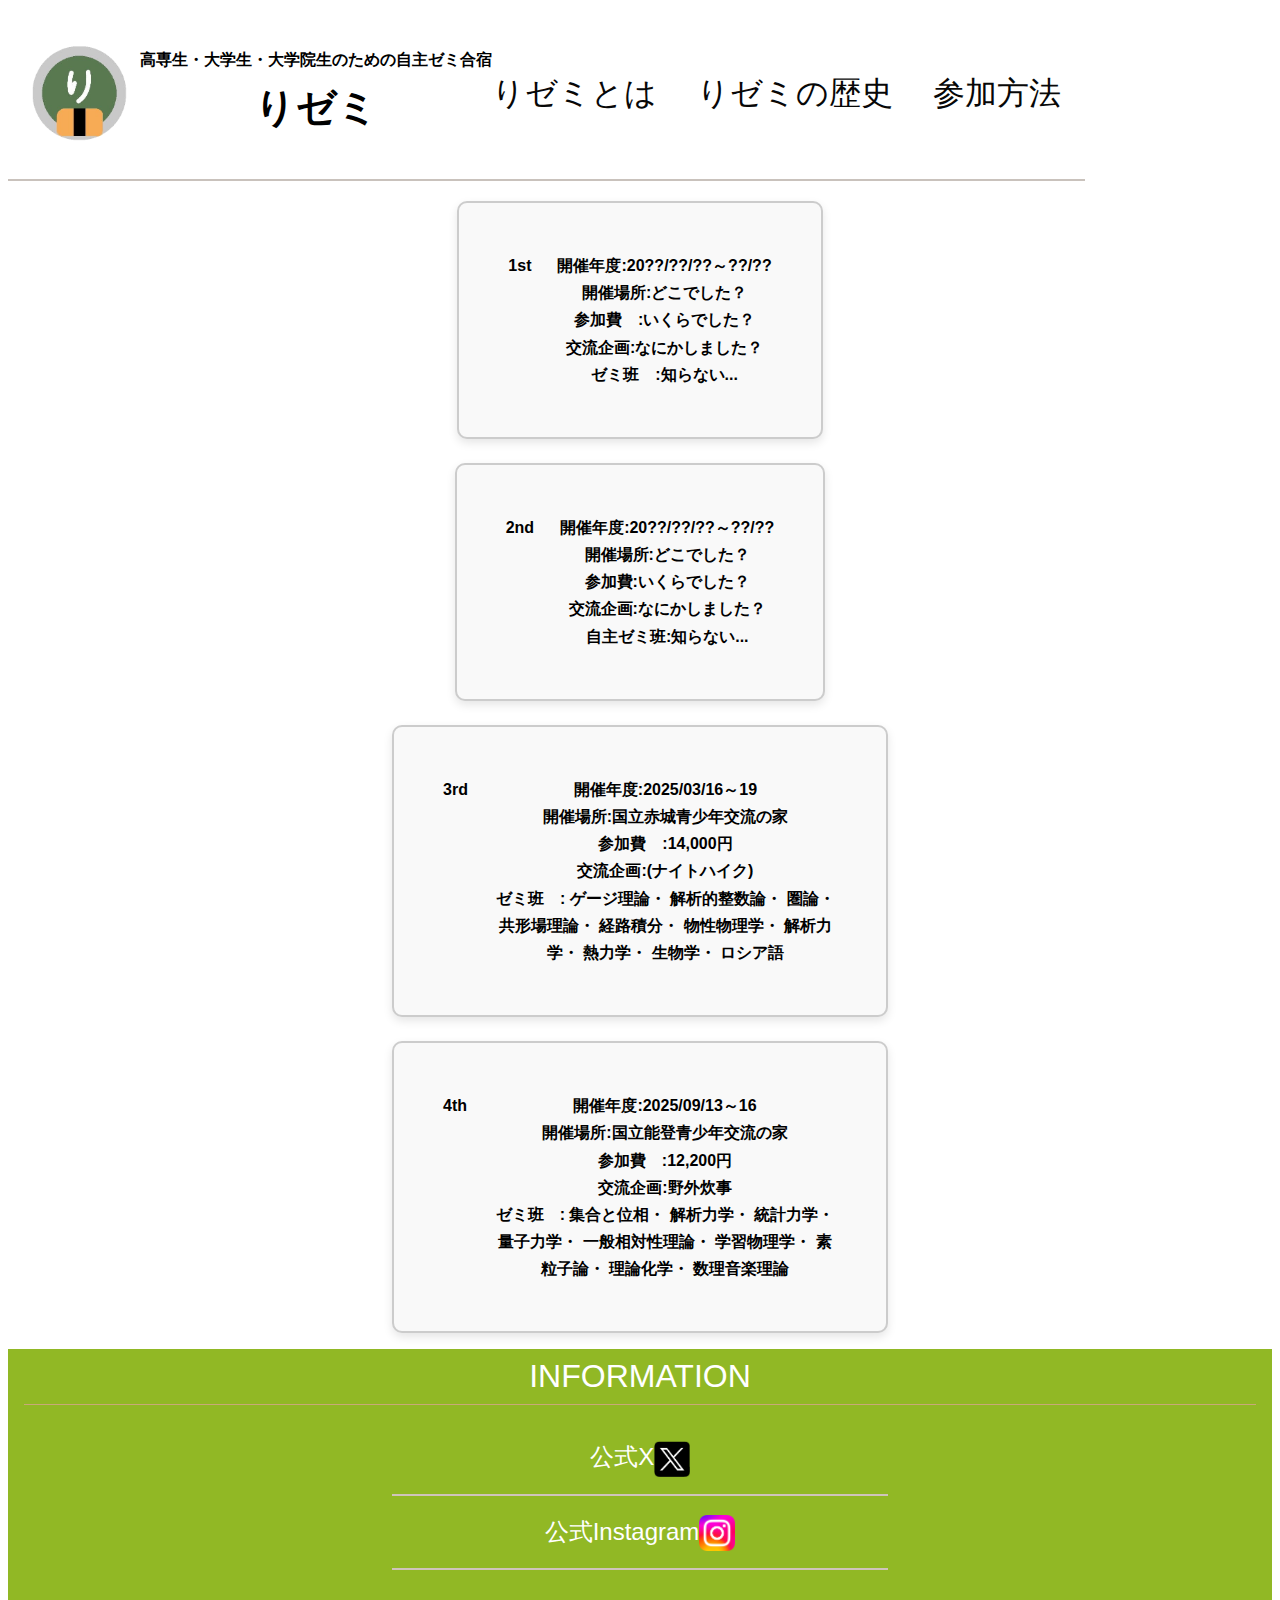
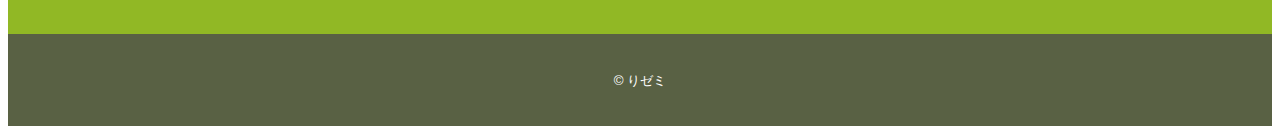
<file: archive.html>
<!DOCTYPE html>
<html lang="ja">
    <head>
        <meta charset="utf-8">
    <!--サイトのタイトル(検索したときに表示されるもの)--> 
        <title>りゼミ</title>
    <!--サイトの概要(検索したときに出る説明文)-->
        <meta name="description" content="高専生・大学生・大学院生のための自主ゼミ合宿">
         <meta name="viewport" content="width=device-width, initial-scale=1">
    <!-- ファビコン -->
        <link rel="icon" type="image/png" href="images\りゼミアイコン.png">

    <!--リセットCSS-->
        <link rel="stylsheet" href="https://unpkg.com/ress/dist/ress.min.css">

    <!-- Googleフォント -->
        <link rel="preconnect" href="https://fonts.googleapis.com">
        <link rel="preconnect" href="https://fonts.gstatic.com" crossorigin>
        <link href="https://fonts.googleapis.com/css2?family=M+PLUS+Rounded+1c:wght@700&display=swap" rel="stylesheet">
    
    <!-- オリジナルCSS -->
        <link rel="stylesheet" href="css/style.css">
    </head>

    <body>
        <header class="page-header wrapper">
            <h1 class="align-center head">
                <a href="index.html"><img class="logo" src="images\りゼミアイコン.png" alt="りゼミ　ホーム">
                    <div class="logo-text">
                        <span class="logo-top">高専生・大学生・大学院生のための自主ゼミ合宿</span>
                        <span class="logo-btm">りゼミ</span>
                    </div>
                    </a>
            </h1>
            <nav>
                <ul class="main-nav">
                        <li><a href="detail.html">りゼミとは</a></li>
                        <li><a href="archive.html">りゼミの歴史</a></li>
                        <li><a href="participate.html">参加方法</a></li>
                </ul>
            </nav>
        </header>

        <section class="about">
            <h3 class="heading-large">りゼミの歴史</h3>
            <p>これまでのりゼミでどこに行って、どのようなゼミをしたのかを記します</p>
        </section>

        <table class="archive" id="archive">
            <tbody>
                <tr>
                    <th>1st</th>
                    <th>開催年度:20??/??/??～??/??<br>
                        開催場所:どこでした？<br>
                        参加費　:いくらでした？<br>
                        交流企画:なにかしました？<br>
                        ゼミ班　:知らない...<br>
                    </th>
                </tr>
            </tbody>

            <tbody>
                <tr>
                    <th>2nd</th>
                    <th>開催年度:20??/??/??～??/??<br>
                        開催場所:どこでした？<br>
                        参加費:いくらでした？<br>
                        交流企画:なにかしました？<br>
                        自主ゼミ班:知らない...<br>
                    </th>
                </tr>
            </tbody>

            <tbody>
                <tr>
                    <th>3rd</th>
                    <th>開催年度:2025/03/16～19<br>
                        開催場所:国立赤城青少年交流の家<br>
                        参加費　:14,000円<br>
                        交流企画:(ナイトハイク)<br>
                        ゼミ班　:
                        ゲージ理論・
                        解析的整数論・
                        圏論・
                        共形場理論・
                        経路積分・
                        物性物理学・
                        解析力学・
                        熱力学・
                        生物学・
                        ロシア語
                    </th>
                </tr>
            </tbody>

            <tbody>
                <tr>
                    <th>4th</th>
                    <th>開催年度:2025/09/13～16<br>
                        開催場所:国立能登青少年交流の家<br>
                        参加費　:12,200円<br>
                        交流企画:野外炊事<br>
                        ゼミ班　:
                        集合と位相・
                        解析力学・
                        統計力学・
                        量子力学・
                        一般相対性理論・
                        学習物理学・
                        素粒子論・
                        理論化学・
                        数理音楽理論
                    </th>
                </tr>
            </tbody>

        </table>
       

        <footer class="page-footer">
            <h3 class="heading-large font-english">INFORMATION</h3>
            <table class="info">
                <tr>
                    <th><a class="sns" href="https://x.com/rizemi_official">公式X<img src="images\無題6_20251107002208.png" alt="X"></a></th>
                </tr>
                <tr>
                    <th><a class="sns" href="https://www.instagram.com/rizemi_official/">公式Instagram<img src="images\Instagram_logo_2022.svg.webp" alt="Instagram"></a></th>
                </tr>
            </table>
            <div class="copyright">
                <!--コピーライトってりゼミは入れてもいいのかな？-->
                <small>&copy; りゼミ</small>
            </div>
        </footer>

    </body>
</html>
</file>
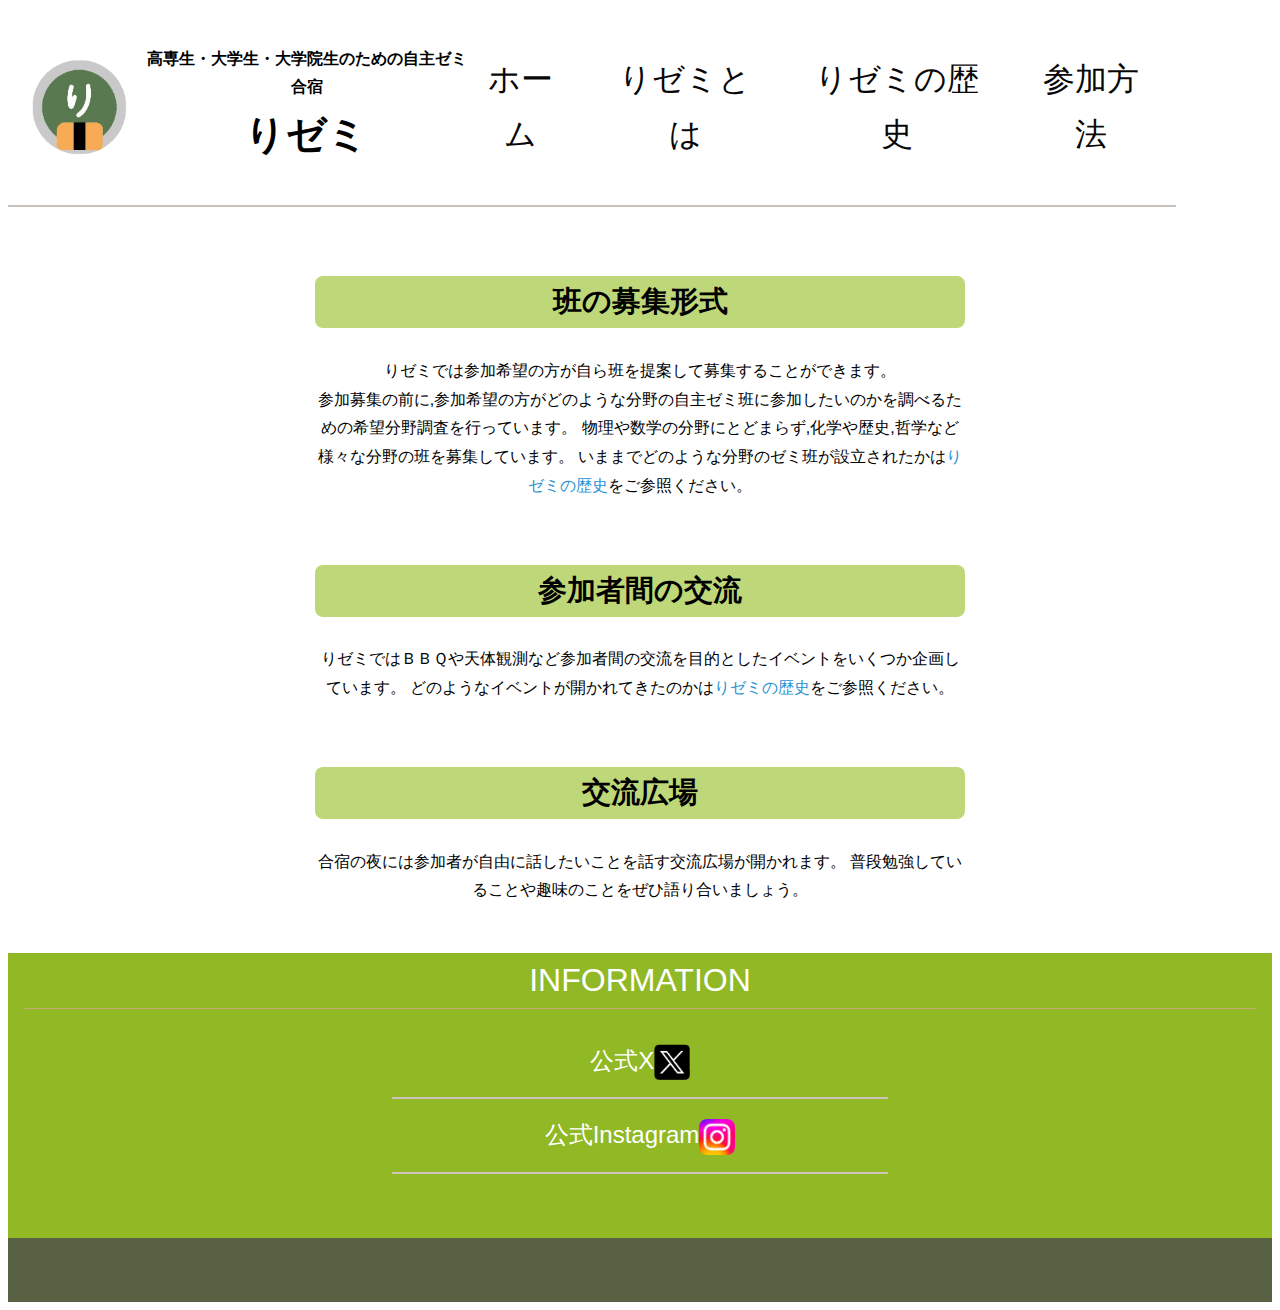
<file: detail.html>
<!DOCTYPE html>
<html lang="ja">
    <head>
        <meta charset="utf-8">
    <!--サイトのタイトル(検索したときに表示されるもの)--> 
        <title>りゼミ</title>
    <!--サイトの概要(検索したときに出る説明文)-->
        <meta name="description" content="高専生・大学生・大学院生のための自主ゼミ合宿">
         <meta name="viewport" content="width=device-width, initial-scale=1">
    <!-- ファビコン -->
        <link rel="icon" type="image/png" href="images\りゼミアイコン.png">

    <!--リセットCSS-->
        <link rel="stylsheet" href="https://unpkg.com/ress/dist/ress.min.css">

    <!-- Googleフォント -->
        <link rel="preconnect" href="https://fonts.googleapis.com">
        <link rel="preconnect" href="https://fonts.gstatic.com" crossorigin>
        <link href="https://fonts.googleapis.com/css2?family=M+PLUS+Rounded+1c:wght@700&display=swap" rel="stylesheet">
    
    <!-- オリジナルCSS -->
        <link rel="stylesheet" href="css/style.css">
    </head>

    <body>
        <header class="page-header wrapper">
            <h1 class="align-center head">
                <a href="index.html"><img class="logo" src="images\りゼミアイコン.png" alt="りゼミ　ホーム">
                    <div class="logo-text">
                        <span class="logo-top">高専生・大学生・大学院生のための自主ゼミ合宿</span>
                        <span class="logo-btm">りゼミ</span>
                    </div>
                </a>
                <div class="responsive_btn">
                    <div class="menu_line"></div>
                    <div class="menu_line"></div>
                    <div class="menu_line"></div>
                 </div>    
            </h1>
            <nav>
                <ul class="main-nav">
                    <div class="heading-large main-menu">MENU</div>
                    <li><a href="index.html">ホーム</a></li>
                    <li><a href="detail.html">りゼミとは</a></li>
                    <li><a href="archive.html">りゼミの歴史</a></li>
                    <li><a href="participate.html">参加方法</a></li>
                </ul>
            </nav>
        </header>

        <section class="about">
            <h3 class="heading-large "> りゼミとは</h3>
            <p>
                りゼミは高専生・大学生・大学院生を対象とした自主ゼミをする合宿を主催しています。
                自分のやりたい分野や読みたい本で人をあつめてゼミをすることができます。
            </p>
        </section>

        <div class="container">
        <section class="detail">
            <span class="detail-title">班の募集形式</span>
            <span class="detail-text">
                りゼミでは参加希望の方が自ら班を提案して募集することができます。<br>
                参加募集の前に,参加希望の方がどのような分野の自主ゼミ班に参加したいのかを調べるための希望分野調査を行っています。
                物理や数学の分野にとどまらず,化学や歴史,哲学など様々な分野の班を募集しています。
                いままでどのような分野のゼミ班が設立されたかは<a href="archive.html">りゼミの歴史</a>をご参照ください。
                
            </span>
        </section>
        
        <section class="detail">
            <span class="detail-title">参加者間の交流</span>
            <span class="detail-text">
                りゼミではＢＢＱや天体観測など参加者間の交流を目的としたイベントをいくつか企画しています。
                どのようなイベントが開かれてきたのかは<a href="archive.html">りゼミの歴史</a>をご参照ください。
            </span>
        </section>
              
        <section class="detail">
            <span class="detail-title">交流広場</span>
            <span class="detail-text">
                合宿の夜には参加者が自由に話したいことを話す交流広場が開かれます。
                普段勉強していることや趣味のことをぜひ語り合いましょう。
            </span>
        </section>

        </div>
                
        <footer class="page-footer">
            <h3 class="heading-large font-english">INFORMATION</h3>
            <table class="info">
                <tr>
                    <th><a class="sns" href="https://x.com/rizemi_official">公式X<img src="images\無題6_20251107002208.png" alt="X"></a></th>
                </tr>
                <tr>
                    <th><a class="sns" href="https://www.instagram.com/rizemi_official/">公式Instagram<img src="images\Instagram_logo_2022.svg.webp" alt="Instagram"></a></th>
                </tr>
            </table>
            <div class="copyright">
                <!--コピーライトってりゼミは入れてもいいのかな？-->
                <!--<small>&copy; りゼミ</small>--->
            </div>
        </footer>
    <script src="js/master.js"></script>    
    </body>
</html>
</file>
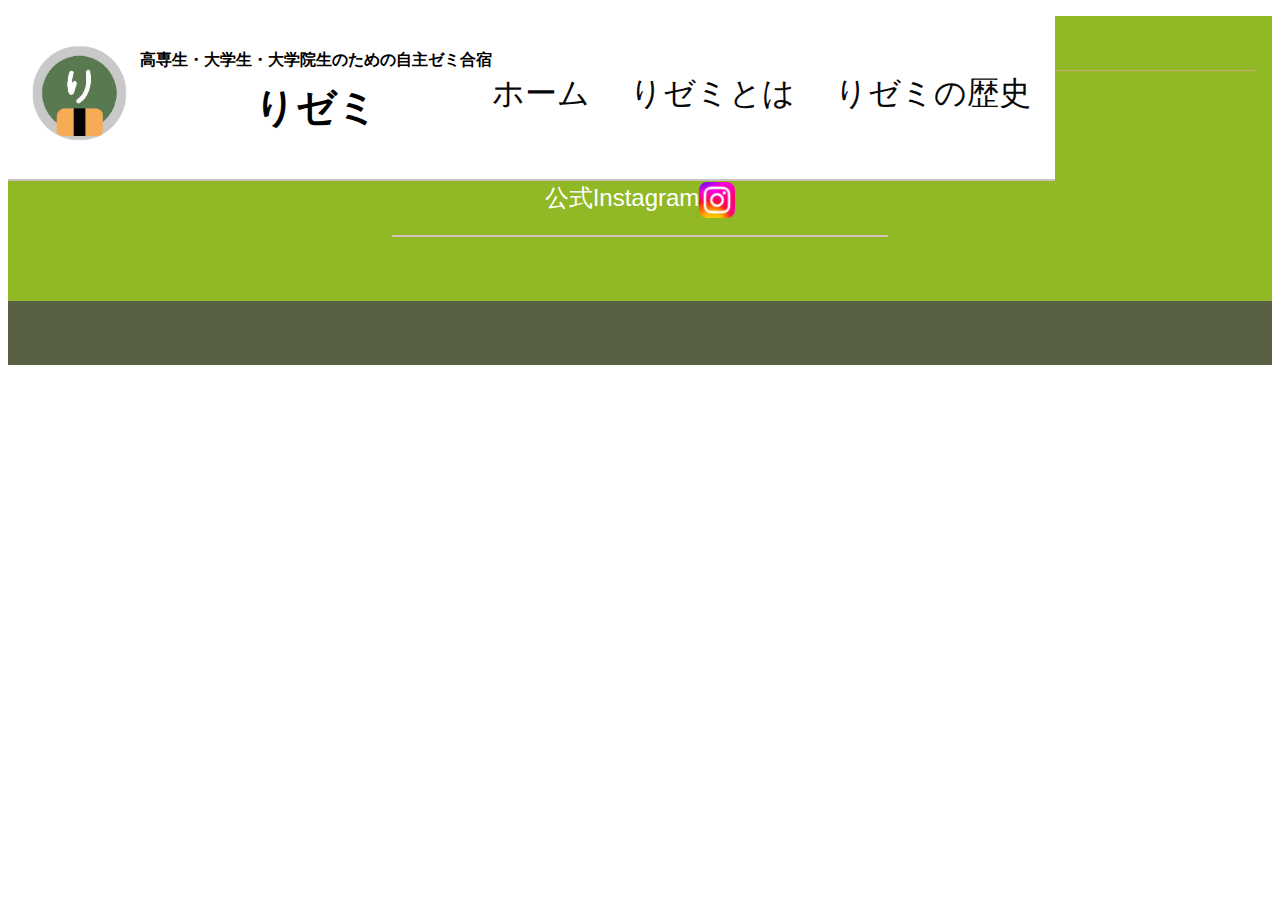
<file: news.html>
<!DOCTYPE html>
<html lang="ja">
    <head>
        <meta charset="utf-8">
    <!--サイトのタイトル(検索したときに表示されるもの)--> 
        <title>りゼミ</title>
    <!--サイトの概要(検索したときに出る説明文)-->
        <meta name="description" content="高専生・大学生・大学院生のための自主ゼミ合宿">
         <meta name="viewport" content="width=device-width, initial-scale=1">
    <!--OGPの設定-->
        <meta property="og:url" content="https://example.com/index.html">
        <meta property="og:type" content="website">
        <meta property="og:title" content="りゼミ">
        <meta property="og:description" content="高専生・大学生・大学院生のための自主ゼミ合宿">
        <meta property="og:iamge" content="https://example.com/images/りゼミアイコン.png">
        
    <!-- ファビコン -->
        <link rel="icon" type="image/png" href="images\りゼミアイコン.png">

    <!--リセットCSS-->
        <link rel="stylsheet" href="https://unpkg.com/ress/dist/ress.min.css">

    <!-- Googleフォント -->
        <link rel="preconnect" href="https://fonts.googleapis.com">
        <link rel="preconnect" href="https://fonts.gstatic.com" crossorigin>
        <link href="https://fonts.googleapis.com/css2?family=M+PLUS+Rounded+1c:wght@700&display=swap" rel="stylesheet">
    
    <!-- オリジナルCSSとjavascript-->
        <link rel="stylesheet" href="css/style.css">
    </head>
    
    <body>
        <header class="page-header wrapper">
            <h1 class="align-center head">
                <a href="index.html"><img class="logo" src="images\りゼミアイコン.png" alt="りゼミ　ホーム">
                    <div class="logo-text">
                        <span class="logo-top">高専生・大学生・大学院生のための自主ゼミ合宿</span>
                        <span class="logo-btm">りゼミ</span>
                    </div>
                    </a>
                <div class="responsive_btn">
                    <div class="menu_line"></div>
                    <div class="menu_line"></div>
                    <div class="menu_line"></div>
                 </div>
            </h1>
            <nav>
                <ul class="main-nav">
                    <div class="heading-large main-menu">MENU</div>
                    <li><a href="index.html">ホーム</a></li>
                    <!--<li><a href="news.html">お知らせ</a></li>-->
                    <li><a href="detail.html">りゼミとは</a></li>
                    <li><a href="history.html">りゼミの歴史</a></li>
                    <!--<li><a href="participate.html">参加方法</a></li>-->
                </ul>
            </nav>
        </header>


        
        <footer class="page-footer">
            <h3 class="heading-large font-english">INFORMATION</h3>
            <table class="info">
                <tr>
                    <th><a class="sns" href="https://x.com/rizemi_official">公式X<img src="images\無題6_20251107002208.png" alt="X"></a></th>
                </tr>
                <tr>
                    <th><a class="sns" href="https://www.instagram.com/rizemi_official/">公式Instagram<img src="images\Instagram_logo_2022.svg.webp" alt="Instagram"></a></th>
                </tr>
            </table>
            <div class="copyright">
                <!--コピーライトってりゼミは入れてもいいのかな？-->
                <!--<small>&copy; りゼミ</small>-->
            </div>
        </footer>
    <script src="js/master.js"></script> 
    </body>
</html>
</file>
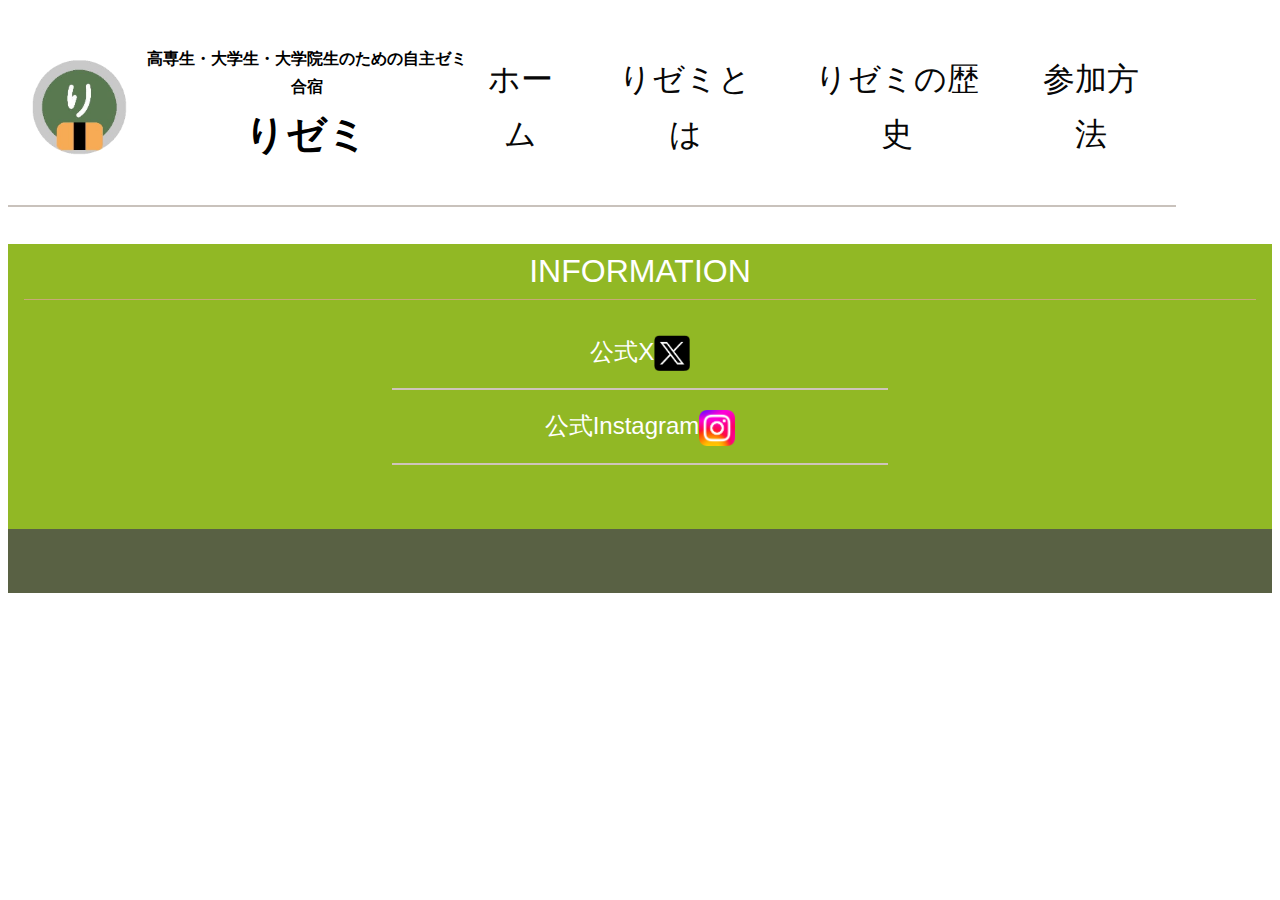
<file: participate.html>
<!DOCTYPE html>
<html lang="ja">
    <head>
        <meta charset="utf-8">
    <!--サイトのタイトル(検索したときに表示されるもの)--> 
        <title>りゼミ</title>
    <!--サイトの概要(検索したときに出る説明文)-->
        <meta name="description" content="高専生・大学生・大学院生のための自主ゼミ合宿">
         <meta name="viewport" content="width=device-width, initial-scale=1">
    <!-- ファビコン -->
        <link rel="icon" type="image/png" href="images\りゼミアイコン.png">

    <!--リセットCSS-->
        <link rel="stylsheet" href="https://unpkg.com/ress/dist/ress.min.css">

    <!-- Googleフォント -->
        <link rel="preconnect" href="https://fonts.googleapis.com">
        <link rel="preconnect" href="https://fonts.gstatic.com" crossorigin>
        <link href="https://fonts.googleapis.com/css2?family=M+PLUS+Rounded+1c:wght@700&display=swap" rel="stylesheet">
    
    <!-- オリジナルCSS -->
        <link rel="stylesheet" href="css/style.css">
    </head>

    <body>
        <header class="page-header wrapper">
            <h1 class="align-center head">
                <a href="index.html"><img class="logo" src="images\りゼミアイコン.png" alt="りゼミ　ホーム">
                    <div class="logo-text">
                        <span class="logo-top">高専生・大学生・大学院生のための自主ゼミ合宿</span>
                        <span class="logo-btm">りゼミ</span>
                    </div>
                </a>
                <div class="responsive_btn">
                    <div class="menu_line"></div>
                    <div class="menu_line"></div>
                    <div class="menu_line"></div>
                 </div>
            </h1>
            <nav>
                <ul class="main-nav">
                    <div class="heading-large main-menu">MENU</div>
                    <li><a href="index.html">ホーム</a></li>
                    <li><a href="detail.html">りゼミとは</a></li>
                    <li><a href="archive.html">りゼミの歴史</a></li>
                    <li><a href="participate.html">参加方法</a></li>
                </ul>
            </nav>
        </header>

        <section class="about">
            <h2 class="heading-large">りゼミの参加方法</h2>
            <p>りゼミは主に夏と春に自主ゼミ合宿を主催しています。最新情報は各種SNSを参考にしてください。</p>
        </section>

        <footer class="page-footer">
            <h3 class="heading-large font-english">INFORMATION</h3>
            <table class="info">
                <tr>
                    <th><a class="sns" href="https://x.com/rizemi_official">公式X<img src="images\無題6_20251107002208.png" alt="X"></a></th>
                </tr>
                <tr>
                    <th><a class="sns" href="https://www.instagram.com/rizemi_official/">公式Instagram<img src="images\Instagram_logo_2022.svg.webp" alt="Instagram"></a></th>
                </tr>
            </table>
            <div class="copyright">
                <!--コピーライトってりゼミは入れてもいいのかな？-->
                <!--<small>&copy; りゼミ</small>-->
            </div>
        </footer>
    <script src="js/master.js"></script> 
    </body>
</html>
</file>
<file: css/style.css>
@charset "UTF-8";

/* 共通部分
------------------------------- */
html {
    font-size: 100%;
}
body{
    font-family: "Hiragino Kaku Gothic ProN", "Hiragino Sans", "BIZ UDPGothic", sans-serif;
    line-height: 1.7;
    color: black;
}
a {
    text-decoration: none;
}
img {
    max-width: 100%;
}
@font-face {
    font-family: "AinoteFont";
    src: url("./fonts/AinoteFont.otf") format('otf');
    font-weight: normal;
    font-style: normal;
}
.font-Ainote {
    font-family: "AinoteFont", sans-serif;
}
.kaisei-opti-regular {
  font-family: "Kaisei Opti", serif;
  font-weight: 400;
  font-style: normal;
}

/*レイアウト*/
.wrapper {
    max-width: 1120px;
    margin: auto;
    padding: 0 1.5rem;
}
.align-center {
    text-align: center;
}

/* ボタン */
.btn {
    display: inline-block;
    font-size: 1.5rem;
    background-color: #C0A313;
    color: #fff;
    border-radius: 8px;
    padding: .75rem 1.5rem;
    margin-bottom: 2rem;
    transition: .5s;
}
.btn:hover {
    background-color: #C8A978;
}

/*ヘッダー*/
.page-header {
    background-color: #fff;
    padding-top: 1rem;
    padding-bottom: 1rem;
    border-bottom: 2px solid #c9c2bc;
    position: fixed;
    top: 0;
    z-index: 1000;
}
.head {
    display:  flex;
    align-items: center;
    justify-content: space-between;
}
.head a {
    display: flex;
    align-items: center;
    gap: 0.8rem;
    color: black;
}
.head a:hover {
    color: #C0A313;
}
.logo {
    height: 2.5em;
    width: auto;
    vertical-align: middle;
}
.logo-text {
    display: flex;
    flex-direction: column;
    justify-content: center;
    line-height: 1,2;
}
.logo-top {
    font-size: 0.6rem;
}
.logo-btm {
    font-size: 2.5rem;
}

/* Responsive menu button */
.responsive_btn {
  display: fixed;
  flex-direction: column;
  align-items: center;
  justify-content: center;
  width: 32px;
  height: 32px;
  margin: 0 1rem 0 1rem;
  cursor: pointer;
  z-index: 2000;
  right: 16px;
  transition: 0.3s;
}
.menu_line {
  background: black;
  border-radius: 4px;
  width: 100%;
  height: 5px;
  margin: 4px 0;
  transition: 0.3s;
}

/* ボタン ON（active）時の変化 */
.responsive_btn.active .menu_line:nth-child(1) {
  transform: translateY(9px) rotate(45deg);
}
.responsive_btn.active .menu_line:nth-child(2) {
  opacity: 0;
}
.responsive_btn.active .menu_line:nth-child(3) {
  transform: translateY(-9px) rotate(-45deg);
}

/* Responsive style */
.header_bg {
    position: relative;
}
.header_nav_lists li {
    margin: 0 0 40px;
    text-align: center;
}
.main-top {
    font-size: 1.5rem;
    margin: 1rem 2rem 0 0;
}
.main-sns {
    margin-top: 2rem;
    padding: 1.5rem 0;
    border-top: 1px solid gray;
    text-align: center;
}
.main-sns img {
    height: 2rem;
    vertical-align: middle;
    margin-right: 1rem;
}
.main-nav {
    justify-content: center;
    gap: 4rem;
    font-size: 1.5rem;
    list-style: none;
    background: #fffcf9;
    background-image: none/*url("../images/Gx6Z6pIbMAAbvJa.jpg")*/;
    background-size: contain;
    background-repeat: no-repeat;
    border-radius: 10px;
    border: 2px solid black;
    width: 60%;
    /*height: 70%;*/
    padding: 40px 0 0 0;
    margin-top: 0;
    position: fixed;
    top: 0;
    right: -100%;
    transition: .5s;
    display: block;
    text-align: center;
    opacity: 0.97;
}
.main-nav a {
    color: black;
}
.main-nav a:hover {
    color: #C0A313;
}
.main-nav.menu_active {
    right: 0;
}
.main-nav li {
    margin: 1rem 2rem 1rem 0;
}

/*見出し*/
.font-english {
    font-family: 'Philosopher', sans-serif;
    font-weight: normal;
}
.page-title,
.heading-large,
.heading-medium {
    font-size: 2rem;
    text-align: center;
    margin: 1rem;
}
.page-title {
    margin-top: 2rem;
    height: 40vh;
    display: flex;
    align-items: center;
    justify-content: center;
    line-height: 1.4;
    background-image: url("../images/2616620.jpg");
    background-size: contain;
    background-repeat: no-repeat;
    background-position: center;
}
.heading-large {
    margin-bottom: 1rem;
    border-bottom: 1px solid #C8A978;
}

/*ホーム*/
.about {
    max-width: 680px;
    padding: 0.2rem;
    margin: 2rem auto 0;
    text-align: center;
}
.about p {
    margin: 2rem 0 2rem 0;
}
.about-text {
    display: block;
}

/*ニュース*/
.news {
    max-width: 736px;
    justify-content: center;
    margin: 1rem;
    border: 2px solid #ccc;/* 枠線 */
    border-radius: 10px;    /* 角を少し丸く */
    padding: 1rem;         /* 内側の余白 */
    overflow-y: auto;      /* ← 縦方向にだけスクロールを出す */
    background-color: #fafafa; /* 背景色 */
}
.news-title {
    border-bottom: 1px solid #c9c2bc;
    margin: 0;
}
.news li {
    list-style: none;
}
.news ul {
    padding-left: 0;
    margin-bottom: 0;
}

/*Twitter*/

/*詳細*/
.detail {
  text-align: center;        /* 全体を中央揃え */
  max-width: 800px;          /* 横幅を制限（読みやすく） */
  margin: 2rem auto;           /* 上下に余白＋中央寄せ */
  padding: 1.5rem;
  line-height: 1.8;
}
.detail-title {
  display: block;            /* 上下に分けて表示 */
  font-size: 1.8rem;         /* 少し大きめに */
  font-weight: bold;
  /*color: #607133;*/            /* 少し落ち着いた色（りゼミのトーンに合わせ） */
  margin-bottom: 0.8rem;     /* 下に少し余白 */
  background-color: #bed778;
  border-radius: 8px;   
}
.detail-text {
  display: block;
  font-size: 1rem;
  padding-top: 1rem;
  /*color: #333;*/
}
.detail-text a {
    color: #2A91D3;
}
.detail-text a:hover {
    color: #2A91D3;
}

/*歴史*/
.archive {
    width: 100%;
    max-width: 544px;
    margin: auto;
    padding: 0 1.5rem;
    font-size: 1rem;
    border-spacing: 0;
}
.archive td {
    border-bottom: 1px solid #c9c2bc;
}
.archive {
  display: flex;              /* 横並びに */
  flex-wrap: wrap;            /* 折り返し可能に */
  justify-content: center;    /* 中央寄せ */
  gap: 1.5rem;                /* 各カードの間隔 */
  margin-top: 2rem;
}
.archive {
  border-collapse: separate;
  border-spacing: 1.5rem 2rem;
  width: 100%;
  margin: auto;
}
.archive tbody {
  display: inline-block;
  background: #f9f9f9;
  border: 2px solid #ccc;
  border-radius: 10px;
  box-shadow: 0 4px 10px rgba(0, 0, 0, 0.1);
  padding: 1rem 1.5rem;
  vertical-align: top;
  transition: transform 0.2s ease, box-shadow 0.2s ease;
}

.history-title {
    max-width: 650px;
    width: 90%;
    font-size: 5rem;
    text-align: center;
    -webkit-text-stroke: 1px black;
    margin: 2rem auto ;
    padding: 0 1rem 0 1rem;
    border: 2px solid black;
    color: white;
}
.r1 {
    /*background-image: url(..//images/1st_1.jpg);*/
    background :linear-gradient(rgba(0, 0, 0, .4),  rgba(0, 0, 0, .4)),url(..//images/1st_1.jpg);
    background-size: 100%;
    background-repeat: no-repeat;
    background-position: center;
}
.r2 {
    background :linear-gradient(rgba(0, 0, 0, .4),  rgba(0, 0, 0, .4)),url(..//images/2nd_1.png);
    background-size: 100%;
    background-repeat: no-repeat;
    background-position: center;
}
.r3 {
    background :linear-gradient(rgba(0, 0, 0, .4),  rgba(0, 0, 0, .4)),url(..//images/3rd_1.jpg);
    background-size: 100%;
    background-repeat: no-repeat;
    background-position: center;
}
.r4 {
    background :linear-gradient(rgba(0, 0, 0, .4),  rgba(0, 0, 0, .4)),url(..//images/4th_1.jpg);
    background-size: 100%;
    background-repeat: no-repeat;
    background-position: center;
}

.comingsoon {
    text-align: center;
    font-size: 1rem;
    margin: 4rem;
}

/*フッター*/
.page-footer {
    background-color: #91b825;
    color:white;
}
.foot-title {
    margin: 1rem auto 0;
    text-align: center;
    font-size: 1.7rem;    
}
.info {
    width: 100%;
    max-width: 544px;
    margin: auto;
    padding: 0 1.5rem;
    font-size: 1.5rem;
    border-spacing: 0;
}
.info th,
.info td {
    border-bottom: 2px solid #cfc4bb;
}
.info th {
    text-align: center;
    font-weight: normal;
    padding: 1rem;
    gap: 2rem;
}
.info td {
    padding: 1rem 0;
}
.info a {
    color: #fff;
}
.info a:hover {
    color: #C8A978;
}
.sns img {
    height: 1.5em;
    vertical-align: middle;
}
.copyright {
    background-color: #596144;
    text-align: center;
    padding: 2rem 0;
    margin-top: 4rem;
    color: #fff; 
}

/*デスクトップ版*/
@media (min-width: 800px) {
    /* 見出し */
    .page-title {
        font-size: 2rem;
    }
    .heading-large {
        font-size: 2rem;
    }
    /* ヘッダー */
    .page-header {
        display: flex;
        justify-content: space-between;
        align-items: center;
        padding-top: 1.5rem;
        border-bottom: 2px solid #c9c2bc;
    }
    .logo {
    height: 3em;
    }
    .logo-top {
        font-size: 1rem;
    }
    .page-title {
        height: 70vh;
        font-size: 4rem;
    }

    /*NEWS*/
    .news {
        margin: 2rem auto 0;
    }
    .news ul {
        padding-left: 2rem;
    }

    /*Twitter*/

    .main-menu {
        display: none;
    }
    .container {
           /* 横並びにする */
        justify-content: center; /* 横方向の中央寄せ */
        align-items: flex-start; /* 高さを上に揃える */
        gap: 1rem;               /* 各ボックスの間隔 */
        flex-wrap: wrap;         /* 画面が狭いときは折り返す */
    }
    .main-sns {
        display: none;
    }

    .container section {
        
        border-radius: 8px;
        padding: 1rem;
        width: 650px;            /* 各セクションの横幅 */

    }
    .main-nav {
    position: static;          /* 固定解除 */
    height: auto;
    width: auto;
    background: none;
    display: flex;             /* 横並びに */
    justify-content: center;
    gap: 2.5rem;
    font-size: 1.5rem;
    padding: 0;
    transition: none;
    color: #91B825;
    border: none;
    font-size: 2rem;
    margin-bottom: 0;
    }
    .main-nav li {
        margin: 0;
    }
    .responsive_btn {
    display: none;
    }

    .about-text {
        display: inline;
    }
    
    
    /*フッター*/
}
</file>
